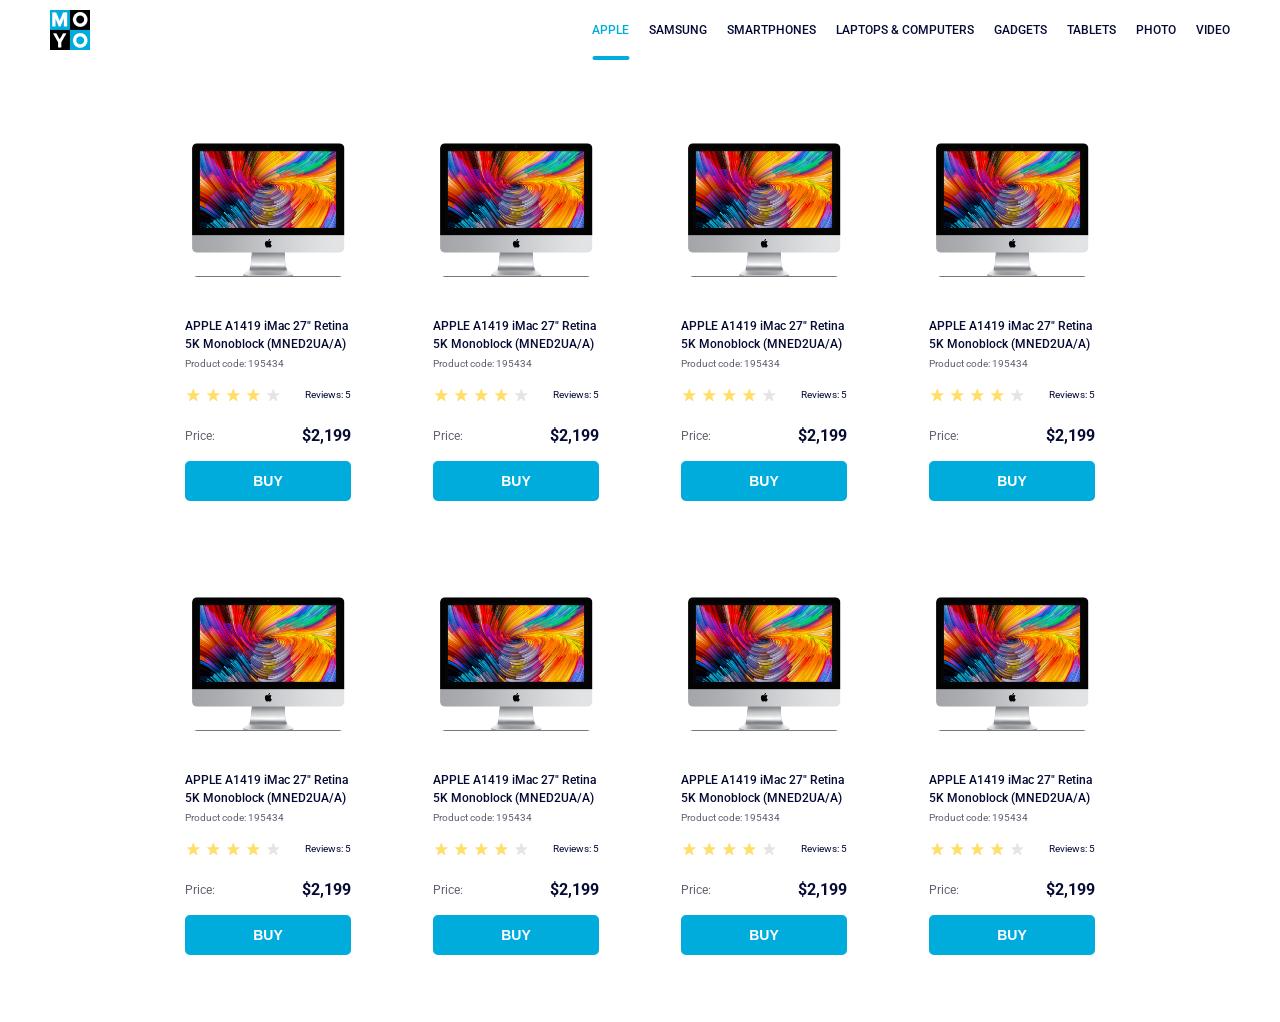
<file: index.html>
<!doctype html><html lang="en"><head><meta charset="utf-8"><meta name="viewport" content="width=device-width, initial-scale=1.0"><title>Catalog</title><link rel="preconnect" href="https://fonts.gstatic.com"><link href="https://fonts.googleapis.com/css2?family=Roboto:wght@400;500;700&display=swap" rel="stylesheet"><link rel="stylesheet" href="index.5ad4517b.css"></head><body> <header class="header"> <div class="header__logo"> <a href="#"> <img src="logo.eddae0ff.png" alt="Logo"> </a> </div> <nav class="nav"> <ul class="nav__list"> <li class="nav__item"> <a href="#" class="is-active nav__link"> Apple </a> </li> <li class="nav__item"> <a href="#" class="nav__link"> Samsung </a> </li> <li class="nav__item"> <a href="#" class="nav__link"> Smartphones </a> </li> <li class="nav__item"> <a href="#" class="nav__link" data-qa="nav-hover"> Laptops & Computers </a> </li> <li class="nav__item"> <a href="#" class="nav__link"> Gadgets </a> </li> <li class="nav__item"> <a href="#" class="nav__link"> Tablets </a> </li> <li class="nav__item"> <a href="#" class="nav__link"> Photo </a> </li> <li class="nav__item"> <a href="#" class="nav__link"> Video </a> </li> </ul> </nav> </header> <main class="catalog"> <section class="card" data-qa="card"> <div class="card__image"></div> <h2 class="card__title"> APPLE A1419 iMac 27" Retina 5K Monoblock (MNED2UA/A) </h2> <p class="card__code">Product code: 195434</p> <div class="card__reviews"> <div class="stars"> <div class="stars__star"></div> <div class="stars__star"></div> <div class="stars__star"></div> <div class="stars__star"></div> <div class="stars__star"></div> </div> <p class="card__reviews-text">Reviews: 5</p> </div> <div class="card__price"> <p class="card__price-text">Price:</p> <p class="card__price-sum">$2,199</p> </div> <button class="card__buy" data-qa="card-hover"> buy </button> </section> <section class="card"> <div class="card__image"></div> <h2 class="card__title"> APPLE A1419 iMac 27" Retina 5K Monoblock (MNED2UA/A) </h2> <p class="card__code">Product code: 195434</p> <div class="card__reviews"> <div class="stars"> <div class="stars__star"></div> <div class="stars__star"></div> <div class="stars__star"></div> <div class="stars__star"></div> <div class="stars__star"></div> </div> <p class="card__reviews-text">Reviews: 5</p> </div> <div class="card__price"> <p class="card__price-text">Price:</p> <p class="card__price-sum">$2,199</p> </div> <button class="card__buy">buy</button> </section> <section class="card"> <div class="card__image"></div> <h2 class="card__title"> APPLE A1419 iMac 27" Retina 5K Monoblock (MNED2UA/A) </h2> <p class="card__code">Product code: 195434</p> <div class="card__reviews"> <div class="stars"> <div class="stars__star"></div> <div class="stars__star"></div> <div class="stars__star"></div> <div class="stars__star"></div> <div class="stars__star"></div> </div> <p class="card__reviews-text">Reviews: 5</p> </div> <div class="card__price"> <p class="card__price-text">Price:</p> <p class="card__price-sum">$2,199</p> </div> <button class="card__buy">buy</button> </section> <section class="card"> <div class="card__image"></div> <h2 class="card__title"> APPLE A1419 iMac 27" Retina 5K Monoblock (MNED2UA/A) </h2> <p class="card__code">Product code: 195434</p> <div class="card__reviews"> <div class="stars"> <div class="stars__star"></div> <div class="stars__star"></div> <div class="stars__star"></div> <div class="stars__star"></div> <div class="stars__star"></div> </div> <p class="card__reviews-text">Reviews: 5</p> </div> <div class="card__price"> <p class="card__price-text">Price:</p> <p class="card__price-sum">$2,199</p> </div> <button class="card__buy">buy</button> </section> <section class="card"> <div class="card__image"></div> <h2 class="card__title"> APPLE A1419 iMac 27" Retina 5K Monoblock (MNED2UA/A) </h2> <p class="card__code">Product code: 195434</p> <div class="card__reviews"> <div class="stars"> <div class="stars__star"></div> <div class="stars__star"></div> <div class="stars__star"></div> <div class="stars__star"></div> <div class="stars__star"></div> </div> <p class="card__reviews-text">Reviews: 5</p> </div> <div class="card__price"> <p class="card__price-text">Price:</p> <p class="card__price-sum">$2,199</p> </div> <button class="card__buy">buy</button> </section> <section class="card"> <div class="card__image"></div> <h2 class="card__title"> APPLE A1419 iMac 27" Retina 5K Monoblock (MNED2UA/A) </h2> <p class="card__code">Product code: 195434</p> <div class="card__reviews"> <div class="stars"> <div class="stars__star"></div> <div class="stars__star"></div> <div class="stars__star"></div> <div class="stars__star"></div> <div class="stars__star"></div> </div> <p class="card__reviews-text">Reviews: 5</p> </div> <div class="card__price"> <p class="card__price-text">Price:</p> <p class="card__price-sum">$2,199</p> </div> <button class="card__buy">buy</button> </section> <section class="card"> <div class="card__image"></div> <h2 class="card__title"> APPLE A1419 iMac 27" Retina 5K Monoblock (MNED2UA/A) </h2> <p class="card__code">Product code: 195434</p> <div class="card__reviews"> <div class="stars"> <div class="stars__star"></div> <div class="stars__star"></div> <div class="stars__star"></div> <div class="stars__star"></div> <div class="stars__star"></div> </div> <p class="card__reviews-text">Reviews: 5</p> </div> <div class="card__price"> <p class="card__price-text">Price:</p> <p class="card__price-sum">$2,199</p> </div> <button class="card__buy">buy</button> </section> <section class="card"> <div class="card__image"></div> <h2 class="card__title"> APPLE A1419 iMac 27" Retina 5K Monoblock (MNED2UA/A) </h2> <p class="card__code">Product code: 195434</p> <div class="card__reviews"> <div class="stars"> <div class="stars__star"></div> <div class="stars__star"></div> <div class="stars__star"></div> <div class="stars__star"></div> <div class="stars__star"></div> </div> <p class="card__reviews-text">Reviews: 5</p> </div> <div class="card__price"> <p class="card__price-text">Price:</p> <p class="card__price-sum">$2,199</p> </div> <button class="card__buy">buy</button> </section> </main> </body></html>
</file>
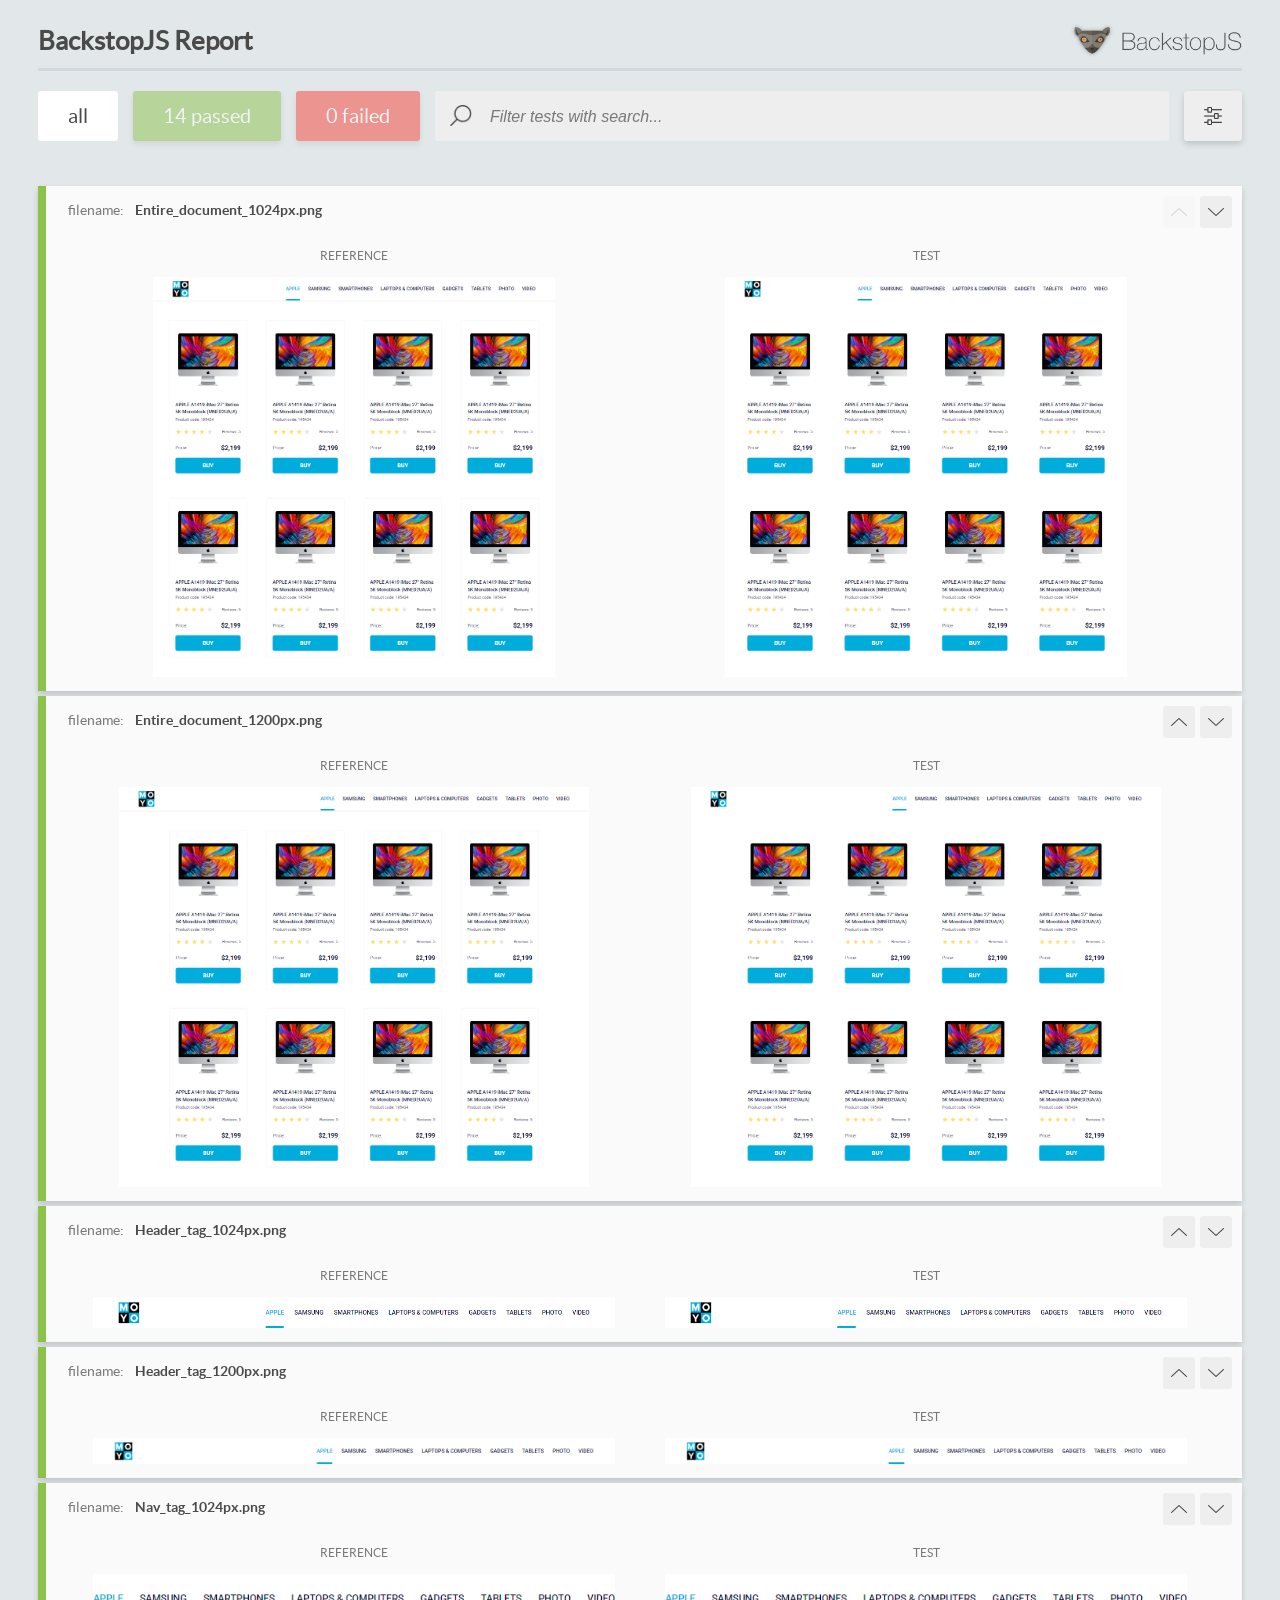
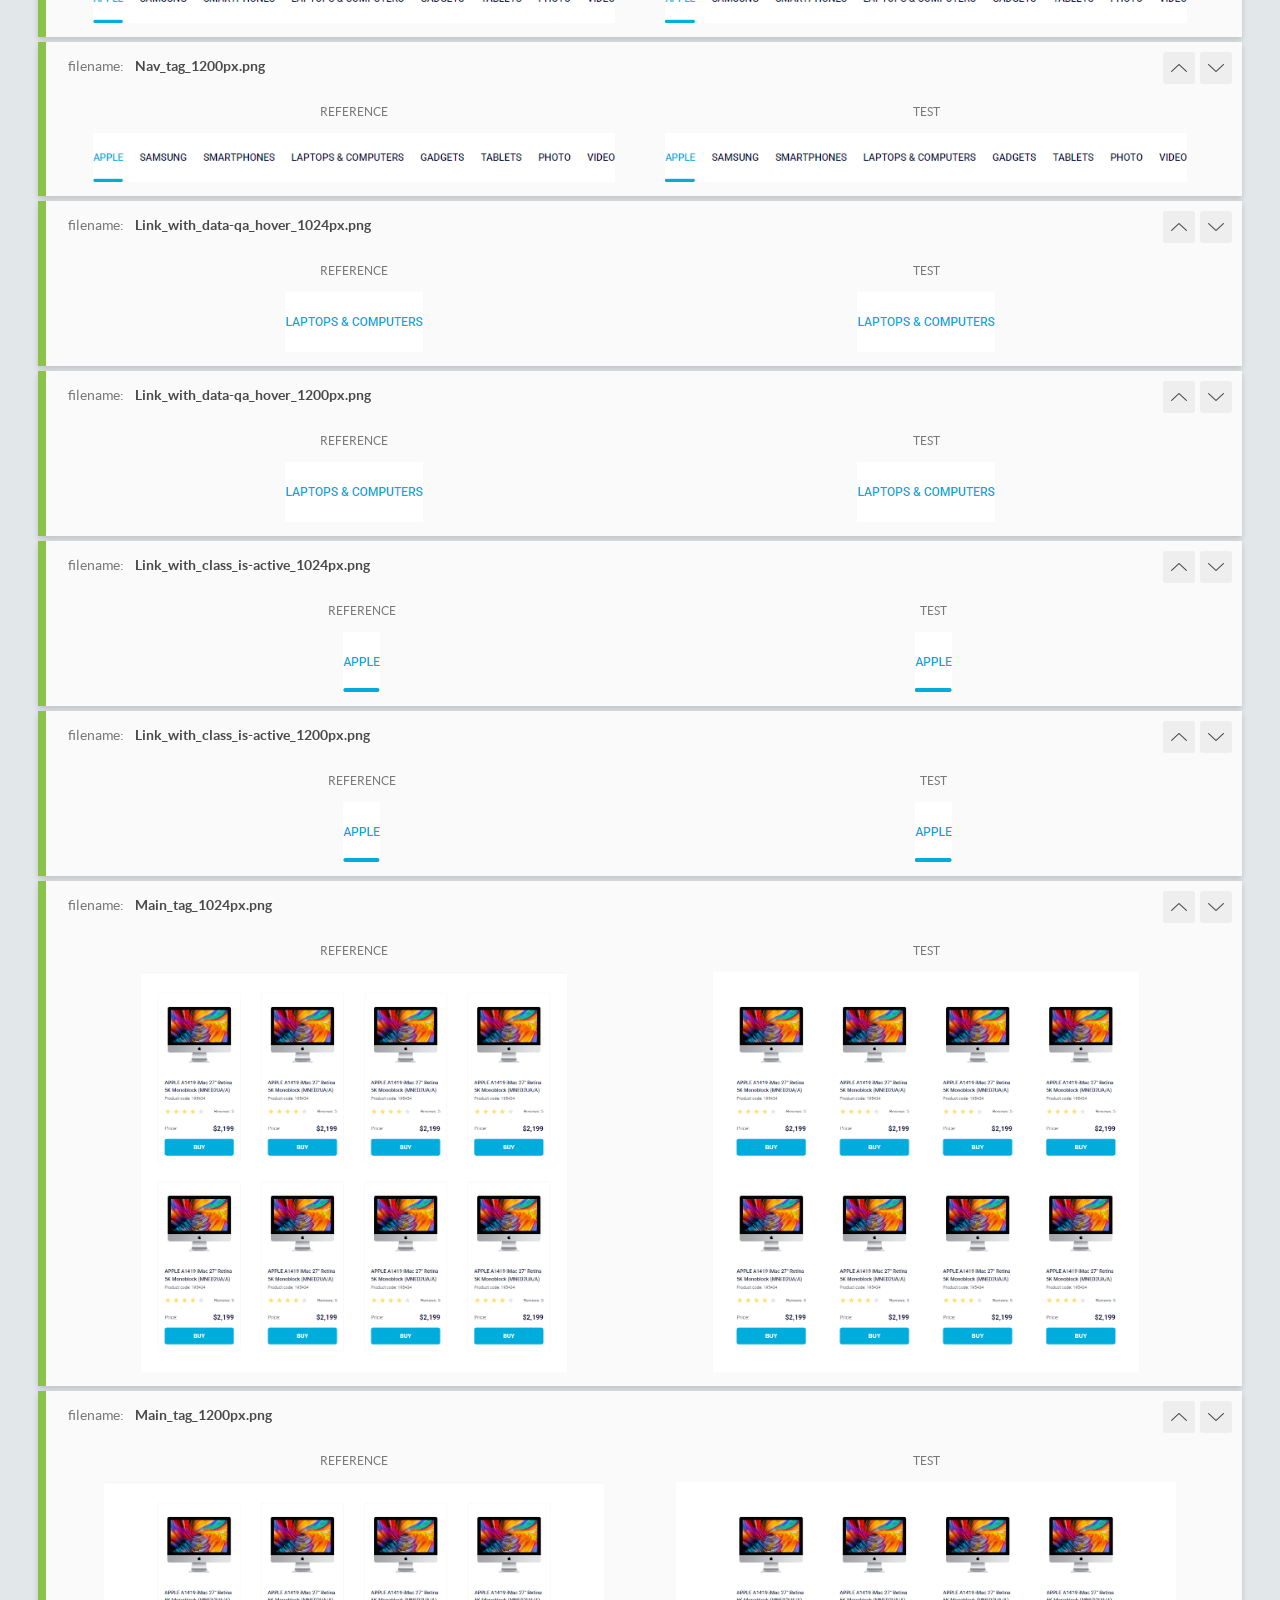
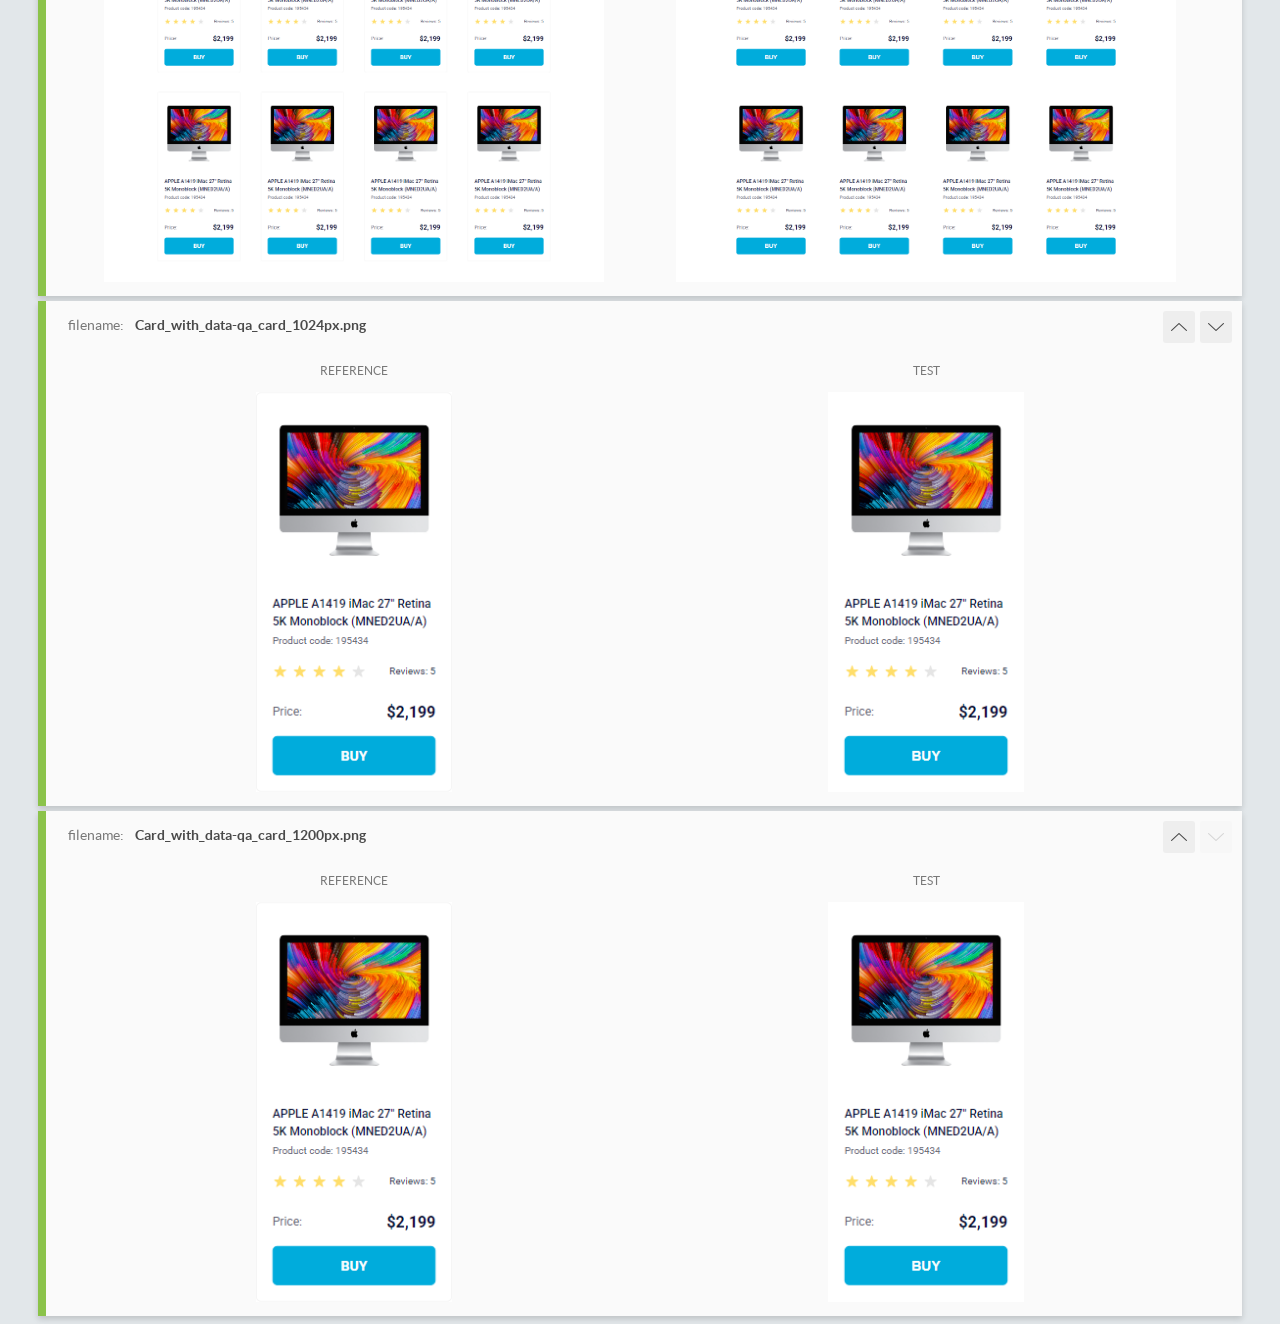
<file: report/html_report/index.html>
<!DOCTYPE html>
<html>
  <head>
    <meta charset="utf-8">
    <!-- Disable Cache -->
    <meta http-equiv="Cache-Control" content="no-cache, no-store, must-revalidate">
    <meta http-equiv="Pragma" content="no-cache">
    <meta http-equiv="Expires" content="0">

    <title>BackstopJS Report</title>

    <style>
      @font-face {
          font-family: 'latoregular';
          src: url('./assets/fonts/lato-regular-webfont.woff2') format('woff2'),
              url('./assets/fonts/lato-regular-webfont.woff') format('woff');
          font-weight: 400;
          font-style: normal;
      }
      @font-face {
          font-family: 'latobold';
          src: url('./assets/fonts/lato-bold-webfont.woff2') format('woff2'),
              url('./assets/fonts/lato-bold-webfont.woff') format('woff');
          font-weight: 700;
          font-style: normal;
      }

      .ReactModal__Body--open {
          overflow: hidden;
      }
      .ReactModal__Body--open .header {
        display: none;
      }

    </style>
  </head>
  <body style="background-color: #E2E7EA">
    <div id="root">

    </div>
    <script>
      function report (report) { // eslint-disable-line no-unused-vars
        window.tests = report;
      }
    </script>
    <script src="config.js"></script>
    <script src="index_bundle.js"></script>
  </body>
</html>
</file>
<file: index.5ad4517b.css>
*,:before,:after{box-sizing:border-box}body{margin:0;font-family:Roboto,sans-serif}.catalog{grid-template-columns:repeat(1,auto);justify-content:center;gap:46px 48px;padding:50px 40px;display:grid}@media (width>=488px){.catalog{grid-template-columns:repeat(2,auto)}}@media (width>=768px){.catalog{grid-template-columns:repeat(3,auto)}}@media (width>=1024px){.catalog{grid-template-columns:repeat(4,auto)}}.header{background:#fff;justify-content:space-between;align-items:center;padding:0 50px;display:flex}.header__logo{width:40px;height:40px}.nav{justify-content:flex-end;display:flex}.nav__list{margin:0;padding:0;list-style:none;display:flex}.nav__item{text-transform:uppercase;margin-left:20px;font-size:12px}.nav__item:first-child{margin-left:0}.nav__link{color:#060b35;align-items:center;height:60px;font-weight:500;text-decoration:none;transition:color .3s;display:inline-flex}.nav__link:hover{color:#00acdc}.nav .is-active{color:#00acdc;position:relative}.nav .is-active:after{content:"";background-color:#00acdc;border-radius:8px;width:100%;height:4px;position:absolute;bottom:0;left:50%;transform:translate(-50%)}.stars{display:flex}.stars__star{background-position:50%;background-repeat:no-repeat;width:16px;height:16px;margin-right:4px}.stars .stars__star:nth-child(-n+5){background-image:url(star-active.edda4c43.svg)}.stars .stars__star:last-child{background-image:url(star.822d561e.svg)}.card{box-sizing:border-box;color:#060b35;border:1px solid #fff;width:200px;transition:transform .3s}.card__title{color:#060b35;margin:0 16px;font-size:12px;font-weight:500;line-height:18px;transition:color .3s}.card:hover{transform:scale(1.2)}.card:hover .card__title{color:#34568b}.card__image{background-image:url(imac.202c52ff.jpeg);background-size:contain;width:160px;height:134px;margin:32px 19px 40px}.card__code{color:#616070;text-align:left;margin:4px 16px 16px;font-size:10px;font-weight:400;line-height:14px}.card__reviews{justify-content:space-between;align-items:center;margin:0 16px 24px;display:flex}.card__reviews-text{text-align:right;margin:0;font-size:10px;font-weight:400;line-height:14px}.card__price{justify-content:space-between;align-items:center;margin:0 16px;display:flex}.card__price-text{color:#616070;margin:0;font-size:12px;font-weight:400;line-height:18px}.card__price-sum{text-align:right;color:#060b35;margin:0;font-size:16px;font-weight:700;line-height:18px}.card__buy{box-sizing:border-box;opacity:1;color:#fff;text-align:center;text-transform:uppercase;background-color:#00acdc;border:none;border-radius:5px;width:166px;height:40px;margin:16px;padding:12px 0;font-size:14px;font-weight:700;line-height:16px;transition:background-color .3s,color .3s,border .3s}.card__buy:hover{color:#00acdc;background-color:#fff;border:1px solid #00acdc}
/*# sourceMappingURL=index.5ad4517b.css.map */
</file>
